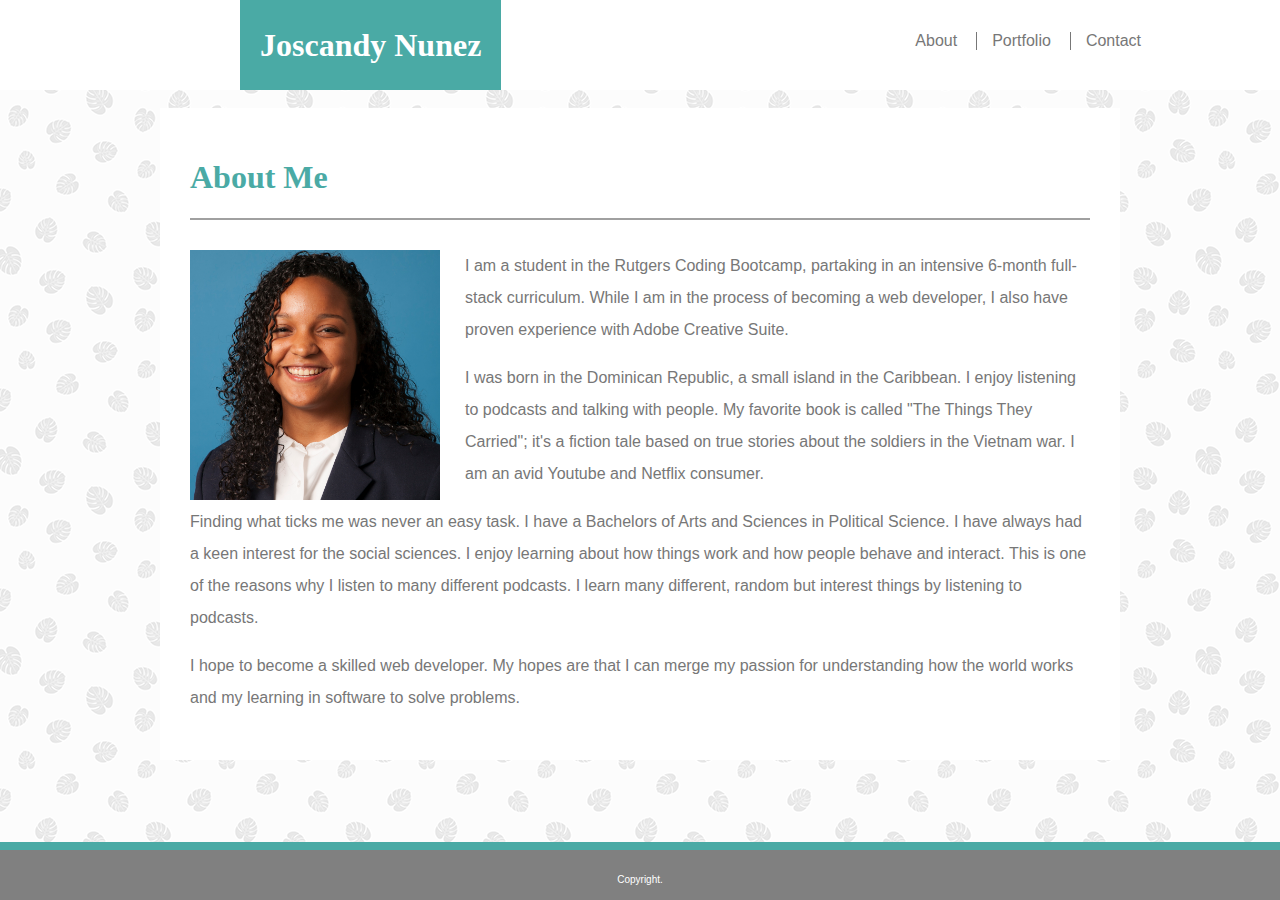
<file: index.html>
<!DOCTYPE html>
<html lang="en-us">
    <head>
        <title>Portfolio | Joscandy Nunez</title>
        <link rel="stylesheet" type="text/css" href="assets/css/style.css">
        <meta name="viewport" content="width=device-width, initial-scale=1">
    </head>
    <body>

          <div class="header">
              <div class="mainHeader">
                <h1 id="h1"><a href="index.html" id="logo">Joscandy Nunez</a></h1>
                <div class="sideHeader">
                        <a class="about" href="index.html">About</a>
                        <a class="portfolio" href="portfolio.html">Portfolio</a>
                        <a class="contact" href="contact.html">Contact</a>
            </div>
        </div>
             
        
            </div>

    <div class="mainSection">
            <div class="mainContainer">
        <h2 id="AboutMe">
            About Me
        </h2>
        <hr>
        <img id="mainImg" src="./assets/images/Joscandy.jpg" width="250px" height="250px" alt="profile pic of Joscandy">
        <p>I am a student in the Rutgers Coding Bootcamp, partaking in an intensive 6-month full-stack curriculum. While I am in the process of becoming a web developer, I also have proven experience with Adobe Creative Suite.</p>
            <p>I was born in the Dominican Republic, a small island in the Caribbean. I enjoy listening to podcasts and talking with people. My favorite book is called "The Things They Carried"; it's a fiction tale based on true stories about the soldiers in the Vietnam war. I am an avid Youtube and Netflix consumer.</p>
            <p>Finding what ticks me was never an easy task. I have a Bachelors of Arts and Sciences in Political Science. I have always had a keen interest for the social sciences. I enjoy learning about how things work and how people behave and interact. This is one of the reasons why I listen to many different podcasts. I learn many different, random but interest things by listening to podcasts.
                </p>
                <p>
                        I hope to become a skilled web developer. My hopes are that I can merge my passion for understanding how the world works and my learning in software to solve problems. 
                </p>
        </div>
    </div>
        <div class="footer">
        <p id="copyright">Copyright.</p>
        </div>
    </div>
    </body>
</html>
</file>
<file: assets/css/style.css>
#logo {
    display: inline-block;
    font-family: Georgia, 'Times New Roman', Times, serif;
    color: #ffffff;
    text-decoration: none;
    line-height: 90px;
    margin-left: 0px;
    padding: 0 20px 0 20px;
    background-color: #4aaaa5;
    position: relative;
    right: -240px;
 
}

.about {
    position: relative;
 padding-left: 15px;
 margin-left: 15px;
 font-family: 'Arial', 'Helvetica Neue', Helvetica, sans-serif;
 text-decoration: none;
 color: #777777;
 line-height: 18px; 
 display: inline-block;
 
}

.contact {
    position: relative;
    padding-left: 15px;
    margin-left: 15px;
    font-family: 'Arial', 'Helvetica Neue', Helvetica, sans-serif;
    text-decoration: none;
    color: #777777;
    line-height: 18px;
    border-left-width: 1px;
    border-left-color: #777777;
    border-left-style: solid;
    display: inline-block;
}

.portfolio {
    position: relative;
    padding-left: 15px;
    margin-left: 15px;
    font-family: 'Arial', 'Helvetica Neue', Helvetica, sans-serif;
    text-decoration: none;
    color: #777777;
    line-height: 18px;
    border-left-width: 1px;
    border-left-color: #777777;
    border-left-style: solid;
    display: inline-block;
}


.sideHeader {
    display: inline-block;
   position: relative;
   right: -620px;
   bottom: 10px;

  
   
   
}
#h1 {
    display: inline-block;
    right: -100px;
    
}
h1 {
    color: #4aaaa5;
    font-weight: 700;
    margin: 0;
} 

.mainSection {
    width: 960px;
    padding: 0;
    background: #ffffff;
   position: relative;
   top: 100px;
   margin: 0 auto 200px auto;
}

#mainImg {
    float: left;
    margin-right: 25px;
}

hr {
    border: gray solid 1px;
    margin: 0 0 30px 0;
    opacity: 0.75;
 
}

.header{
    position: absolute;
    display: inline-block;
   width: 100%;
    background-color: white;
    top: 0px;
    margin: 0;
    left: 0;
}

.footer {
    background-color:grey;
    
    position: fixed;
    bottom: 0;
    width: 100%;
    border-top-color: #4aaaa5;
    left: 0;
    border-top-style: solid;
    text-align: center;
    border-top-width: 8px;
}


body {
    background-image: url("../../assets/images/palm-leaf.png");
    color: #777777;
   
}

h2 {
    color: #4aaaa5;
  
}


.mainContainer {
    margin: 0 auto;
    padding: 30px;
}

#copyright {
    position: relative;
    bottom: -10px;
    color: #ffffff;
    font-size: 10px;
    height: 30px;
    
}





#AboutMe {
 
    display: inline-block;
    position: relative;
    font-size: 2em;
    font-weight: 700;
    margin-block-start: 0.67em;
    margin-block-end: 0.67em;
}



.sports {
    display: inline-block;
    position: absolute;

    background-color: white;
    width: 250px;
    height: 200px;
    text-align: center;
}

/* softbal is really sports */
#softball {
    position: relative;
    top: -80px;
    line-height: 40px;
    font-family: Georgia, 'Times New Roman', Times, serif;
    font-size: 20px;
    width: 250px;
}


.research {
    display: inline-block;
    position: absolute;
    width: 250px;
    height: 200px;
    text-align: center;
    bottom: 50px;
}

#research {
    position: relative;
    top: -80px;
    line-height: 40px;
    font-family: Georgia, 'Times New Roman', Times, serif;
    font-size: 20px;
    color: white;
    background-color: #4aaaa5;
    width: 250px;
}

#cooking{
    position: relative;
    top: -80px;
    line-height: 40px;
    font-family: Georgia, 'Times New Roman', Times, serif;
    font-size: 20px;
    color: white;
    background-color: #4aaaa5;
    width: 250px
}
.cooking {
    display: inline-block;
    position: absolute;
    width: 250px;
    height: 200px;
    text-align: center;
    left: 340px;
}

.travelingImage {
    display: inline-block;
    position: absolute;
    top: 400px;
    left: 260px;
    width: 250px;
} 
   

#traveling {
    position: relative;
    line-height: 40px;
    font-family: Georgia, 'Times New Roman', Times, serif;
    font-size: 20px;
    color: white;
    background-color: #4aaaa5;
    bottom: 80px;
    width: 250px;

}

#music {
    position: relative;
    line-height: 40px;
    font-family: Georgia, 'Times New Roman', Times, serif;
    font-size: 20px;
    color: white;
    background-color: #4aaaa5;
    bottom: 80px;
    width: 250px;

}

.music {
    display: inline-block;
    position: absolute;
    width: 250px;
    height: 200px;
    text-align: center;
    top: 400px;
    left: 30px;
}
.traveling {
    display: inline-block;
    position: absolute;
    width: 200px;
    height: 200px;
    text-align: center;
    top: 400px;
    left: 340px;
}

#Portfolio {
    display: inline-block;
 position: relative;
 font-size: 2em;
 font-weight: 700;
 margin-block-start: 0.67em;
 margin-block-end: 0.67em;

}

.BigContainer {
    margin: 0 auto;
    position: relative;
    width: 900px;
    top: 100px;
    padding: 30px;
    background-color: white;
    height: 850px;
    margin-bottom: 200px;
}

#softball {
    background-color: #4aaaa5;
    color: white;
    display: inline-block;
    width: 250px;
}


.formContainer {
    background-color: white;
    margin: 0 auto;
    position: relative;
    width: 960px;
    top: 100px;
    padding: 0;
   
}

#contactForm {
    display: inline-block;
 position: relative;
 font-size: 2em;
 font-weight: 700;
 margin-block-start: 0.67em;
 margin-block-end: 0.67em;
}

.mainForm {
    background-color: white;
    padding: 30px;
    margin: 0 0 300px 0;
    
}

#yourMessage {
    width: 100%;
    height: 200px;
    border-style: solid;
    border-width: 1px;
    border-color: grey;
    opacity: 0.5;
    margin: 5px 0 10px 0;
 
}

#yourName {
    display: block;
    height: 20px;
    width: 100%;
    margin: 5px 0 0px 0;
    border-style: solid;
    border-width: 1px;
    border-color: grey;
    opacity: 0.5;
}

#yourEmail {
    height: 20px;
    width: 100%;
    margin: 5px 0 10px 0;
    border-style: solid;
    border-width: 1px;
    border-color: grey;
    opacity: 0.5;
    
}

a:hover { color: #4aaaa5; }
.overlay:hover {
    display: block;
  }
input:focus { 
    outline: none !important;
    border-color: #4aaaa5;
    box-shadow: 0 0 10px #4aaaa5;
}

#yourMessage:focus {
    outline: none !important;
    border-color: #4aaaa5;
    box-shadow: 0 0 10px#4aaaa5;
}

#submit {
    color: white;
    background-color: #4aaaa5;
    height: 40px;
    width: 100px;
    line-height: 10px;
    font-size: 20px;
}

label {
    font-family: Georgia, 'Times New Roman', Times, serif;
    font-size: 20px;
}

.picture {
    width: 250px;
    height: 200px;
}

p {
    line-height: 2;
    font-family: 'Arial', 'Helvetica Neue', Helvetica, sans-serif;
}

label {
    font-family: 'Arial', 'Helvetica Neue', Helvetica, sans-serif;
}

input {
    font-family: 'Arial', 'Helvetica Neue', Helvetica, sans-serif;
}

@media (max-width: 980px) {

    #logo {
        position: relative;
        left: 20px;
       
    }

    .sideHeader {
        position: relative;
        left: 330px;
     
      
    }

   
     body {
         margin: 0px;
        
     }
   
   
  
}

@media (max-width: 768px) {

   
    
    #logo {
        position: relative;
        left: 20px;
       
    }

    .sideHeader {
        position: relative;
        left: 130px;
     
      
    }

   
     body {
         margin: 0px;
        
     }

     .BigContainer {
         width: 660px;
         margin-bottom: 120px;
         margin: 20px 20px 100px 20px;
     }

     .formContainer {
        width: 700px;
        margin-top: 20px;
       
      
     }

     .mainForm {
         margin: 0px;
        
       
     }
     .mainSection { 
         width: 700px;
         margin-bottom: 20px;


     }

    
     
    }
  


  @media (max-width: 640px) {
   .formContainer {
       width: 370px;
       top: 20px;
     
   }

   .mainForm {
       margin-top: 0px;
       margin-bottom: 100px;
   }

   body {
       margin: 0px; }

   
.header {
position: static;
width: 100%;
margin: 0;
text-align: center;
}

.mainHeader {
    width: 100%;
    position: static;
    margin: 0;

}

#h1 {
    position: static;
    width: 100%;
    margin: 0;
}

#logo {
    position: static;
    width: 100%;
    margin: 0;
    padding-right: 0;
}

.sideHeader {
    padding-top: 20px;
    padding-bottom: 20px;
    position: static;
    width: 100%;
    margin: 0;
  
}

/* about me */
.mainSection {
    width: 382px;
  margin-top: 0x;
  top: 40px;
  
}

.mainContainer {
    margin-bottom: 100px;
    
}

#mainImg {
 width: 300px;
 height: 300px;
 margin-bottom: 20px;
}
     

/* portfolio */

.BigContainer {
    width: 400px;
    height: 1300px;
    top: 20px;
    margin-bottom: 100px;
   

}

.sports {
    position: relative;
    margin-left: 15px;
    
    
}

.cooking {
    position: relative;
    top: -295px;
    left: 0px;
    margin-left: 15px;
    
}

.music {
    position: relative;
    left: 0px;
    top : -590px;
    margin-left: 15px;
}
.traveling {
    position: relative;
    left: 0px;
    top: -120px;
    margin-left: 15px;
}

.research {
    position: relative;
    left: 0px;
    bottom: -605px;
    margin-left: 15px;
}

  }
    
  /* extra media query */

  /* @media (min-width: 768px) {

   
    
    #logo {
        position: relative;
        left: 90px;
       
    }

    .sideHeader {
        position: relative;
        left: 460px;
     
      
    }

   
     body {
         margin: 0px;
        
     } */
</file>
